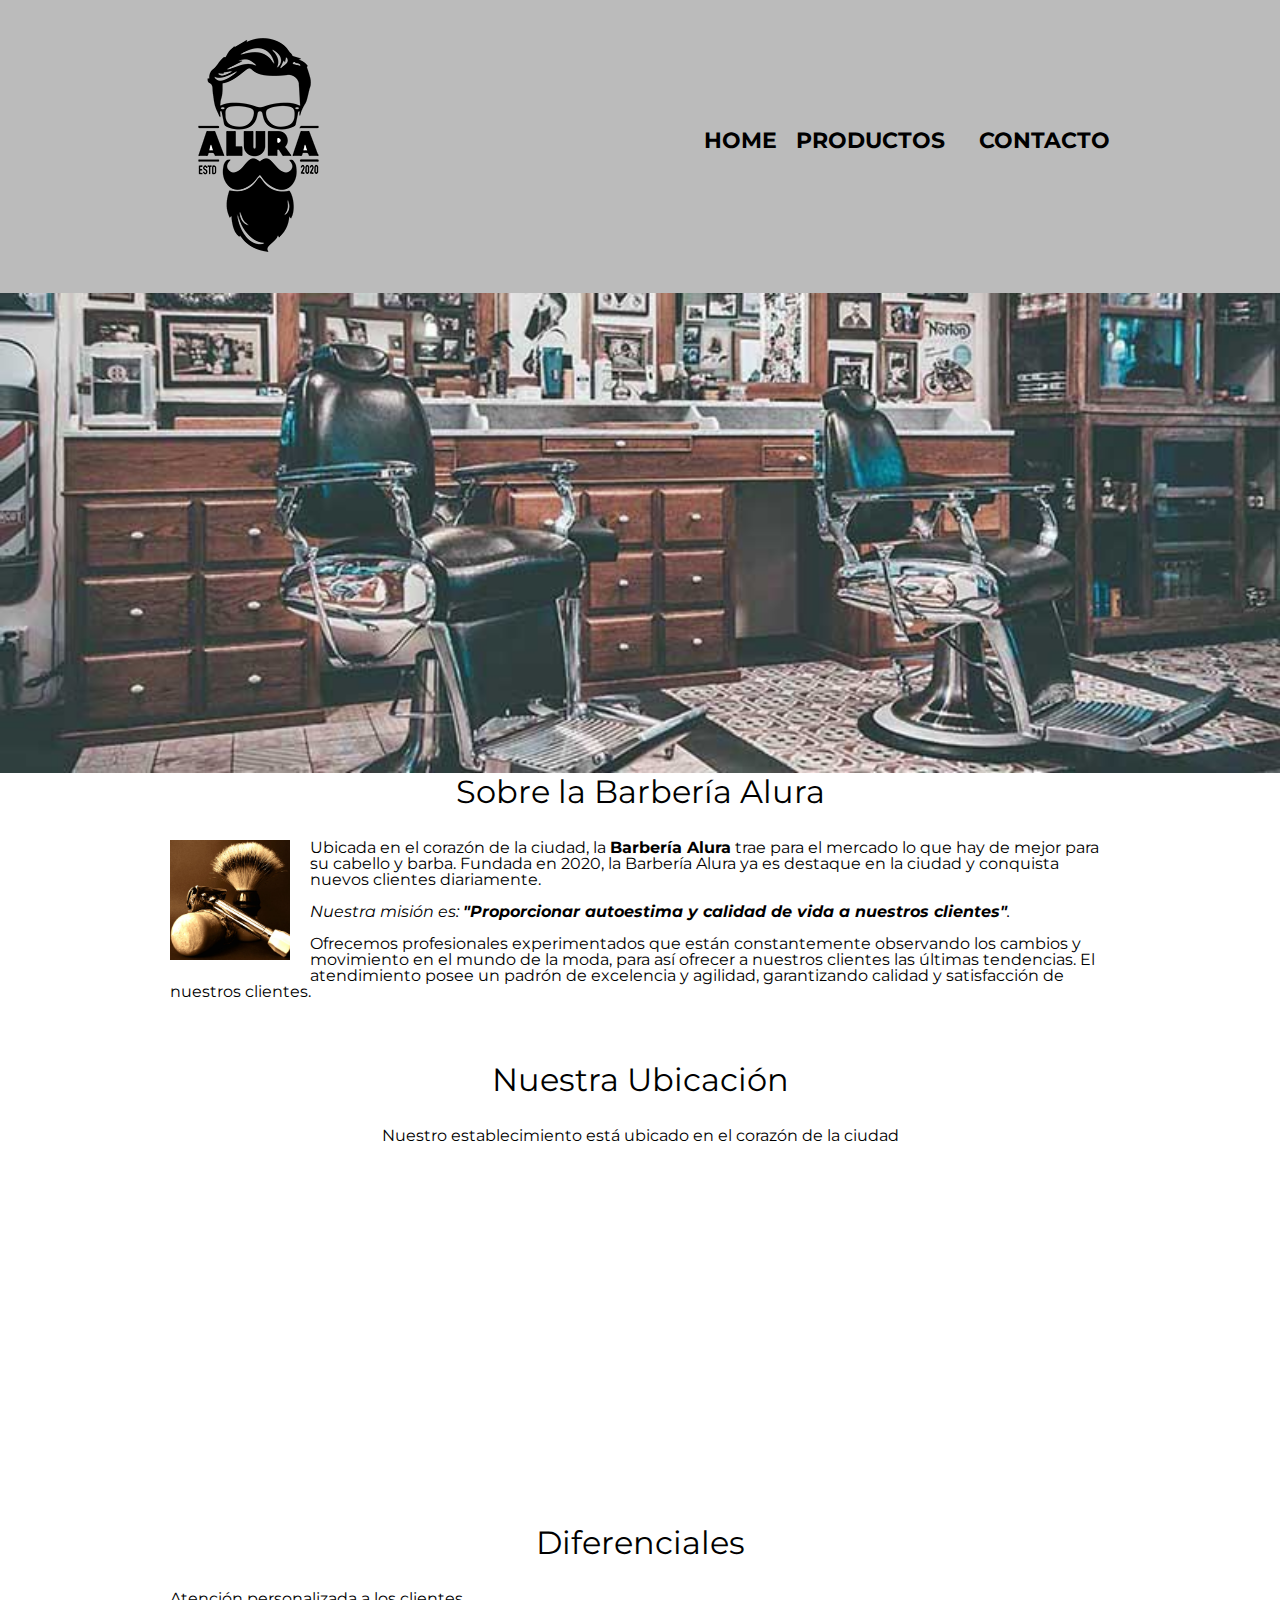
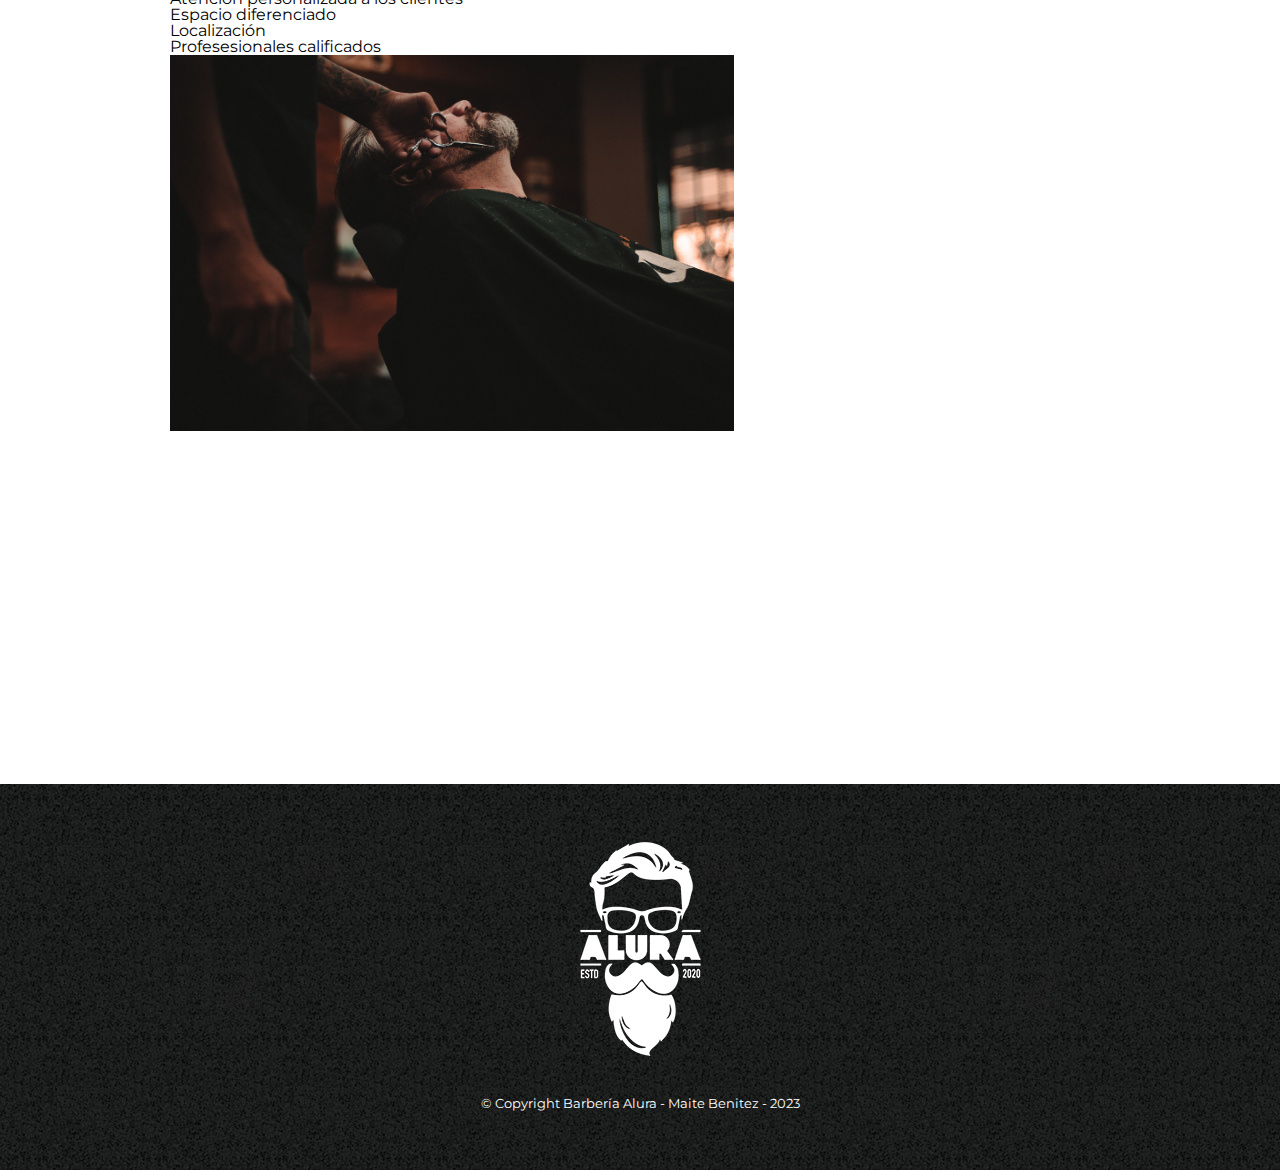
<file: index.html>
<!DOCTYPE html>
<html lang="es">
<head>
    <meta charset="UTF-8">
    <title>Barbería Alura</title>
    <link rel="stylesheet" href="reset.css">
    <link rel="stylesheet" href="style.css">
    <link href="https://fonts.googleapis.com/css2?family=Montserrat:wght@300&display=swap" rel="stylesheet">
</head>
<body>
    <header>
        <div class="caja">
            <h1><img src="imagenes/logo.png"> </h1>
            <nav>
                <ul>
                    <li><a href="index.html">Home</a></li>
                    <li><a href="productos.html">Productos</a><li>
                    <li><a href="contacto.html">Contacto</a></li>
                </ul>
            </nav>
        </div>
    </header>
    <img class="banner" src="banner/banner.jpg">
    <main>
        <section class="principal">
            <h2 class="titulo-principal">Sobre la Barbería Alura</h2>
            <img class="utensilios"  src="imagenes/utensilios.jpg" alt="Utensilios de un barbero.">
    
            <p>Ubicada en el corazón de la ciudad, la <strong>Barbería Alura</strong> trae para el mercado lo que hay de mejor para su cabello y barba. Fundada en 2020, la Barbería Alura ya es destaque en la ciudad y conquista nuevos clientes diariamente.</p>
    
            <p id="mision"><em>Nuestra misión es: <strong>"Proporcionar autoestima y calidad de vida a nuestros clientes"</strong>.</em></p>
    
            <p>Ofrecemos profesionales experimentados que están constantemente observando los cambios y movimiento en el mundo de la moda, para así ofrecer a nuestros clientes las últimas tendencias. El atendimiento posee un padrón de excelencia y agilidad, garantizando calidad y satisfacción de nuestros clientes.</p> 
        </section>
        
        <section class="mapa">
            <h3 class="titulo-principal">Nuestra Ubicación</h3>
            <p>Nuestro establecimiento está ubicado en el corazón de la ciudad</p>
            <iframe src="https://www.google.com/maps/embed?pb=!1m18!1m12!1m3!1d34784.869470159!2d-46.65499870427411!3d-23.593248407555798!2m3!1f0!2f0!3f0!3m2!1i1024!2i768!4f13.1!3m3!1m2!1s0x94ce5a2b2ed7f3a1%3A0xab35da2f5ca62674!2sCaelum%20-%20Education%20and%20Innovation!5e0!3m2!1ses-419!2sbr!4v1602972945026!5m2!1ses-419!2sbr" width="100%" height="300" frameborder="0" style="border:0;" allowfullscreen="" aria-hidden="false" tabindex="0"></iframe>

        </section>
        <section class="diferenciales">

            <h3 class="titulo-principal">Diferenciales</h3>
        
            <ul>
                <li class="items">Atención personalizada a los clientes</li>
                <li class="items">Espacio diferenciado</li>
                <li class="items">Localización</li>
                <li class="items">Profesesionales calificados</li>
            </ul>

            <img src="diferenciales/diferenciales.jpg" class="imagenDiferenciales">

            <div class="video">
                <iframe width="560" height="315" src="https://www.youtube.com/embed/wcVVXUV0YUY" frameborder="0" allow="accelerometer; autoplay; clipboard-write; encrypted-media; gyroscope; picture-in-picture" allowfullscreen></iframe>
            </div>
        </section>
    </main>
    <footer>
        <img src="imagenes/logo-blanco.png">
        <p class="copyright">&copy Copyright Barbería Alura - Maite Benitez - 2023</p>
    </footer>
    </body>
</html>
</file>
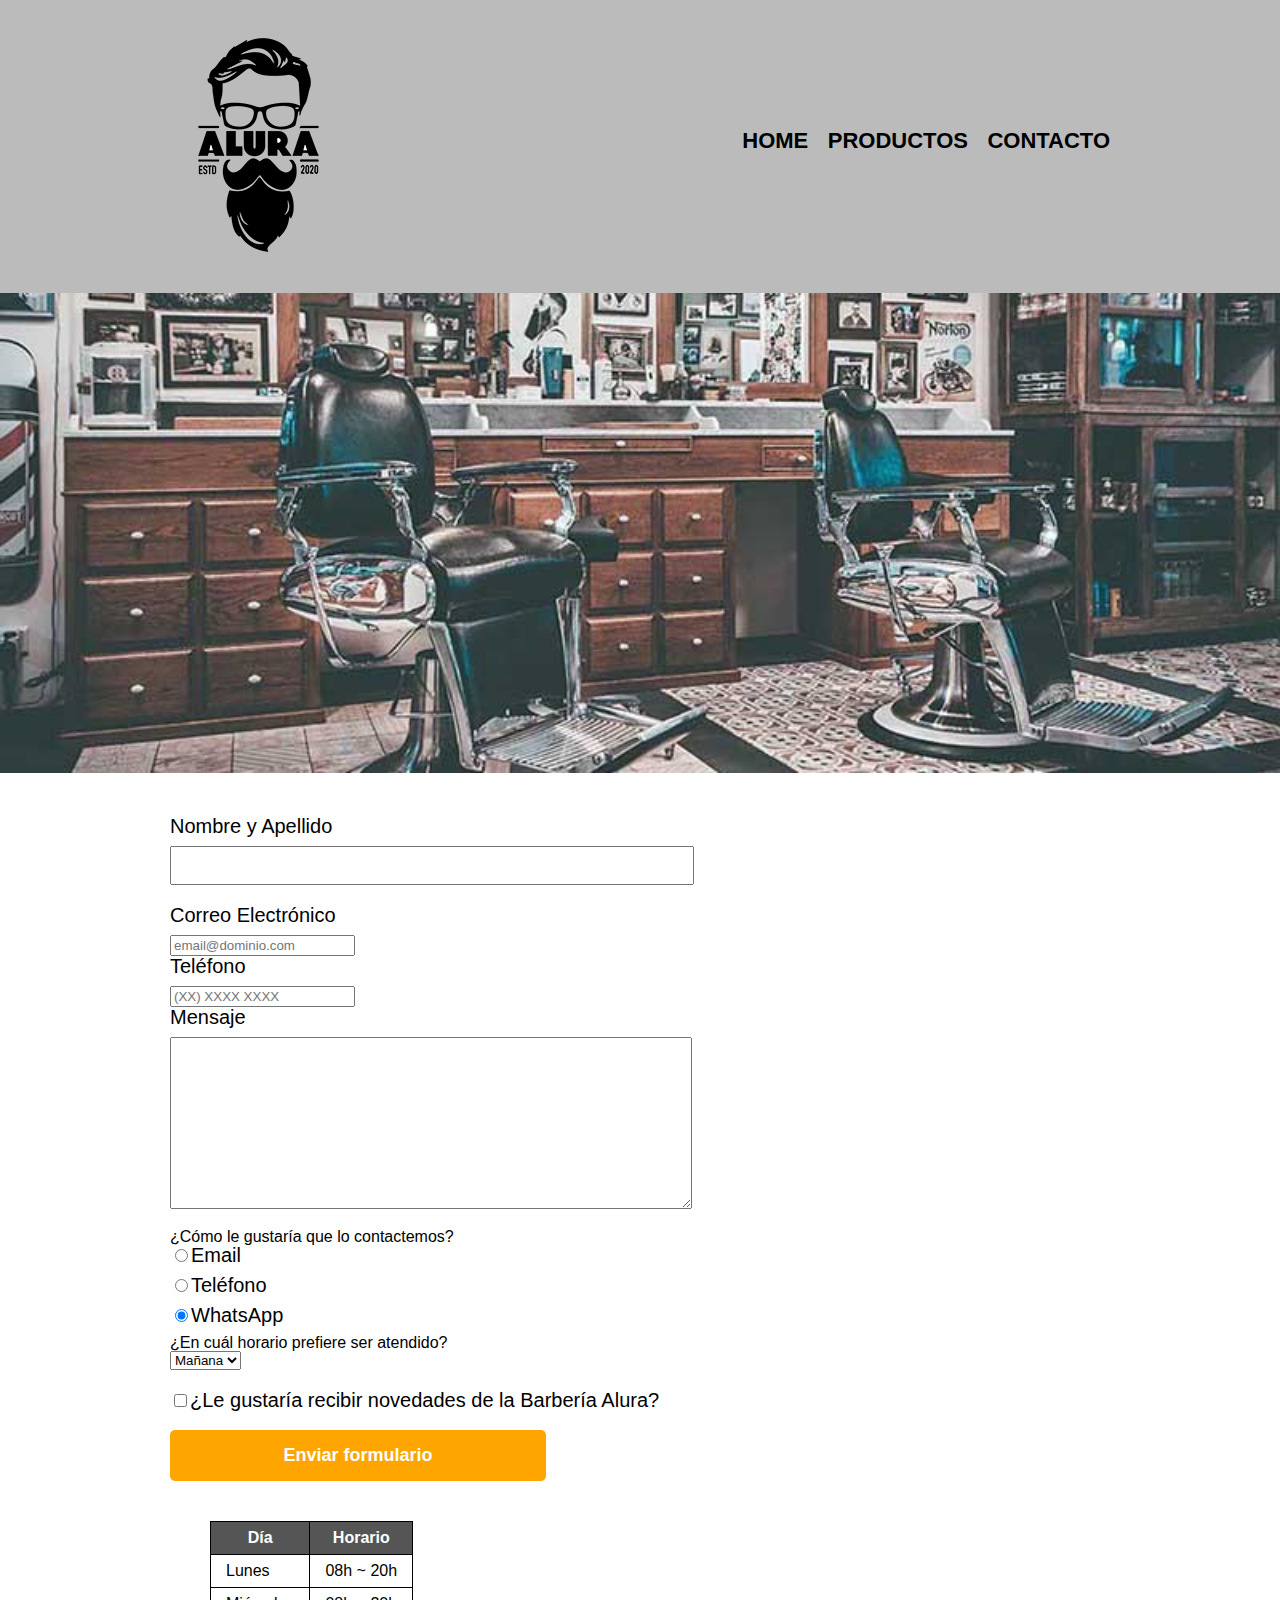
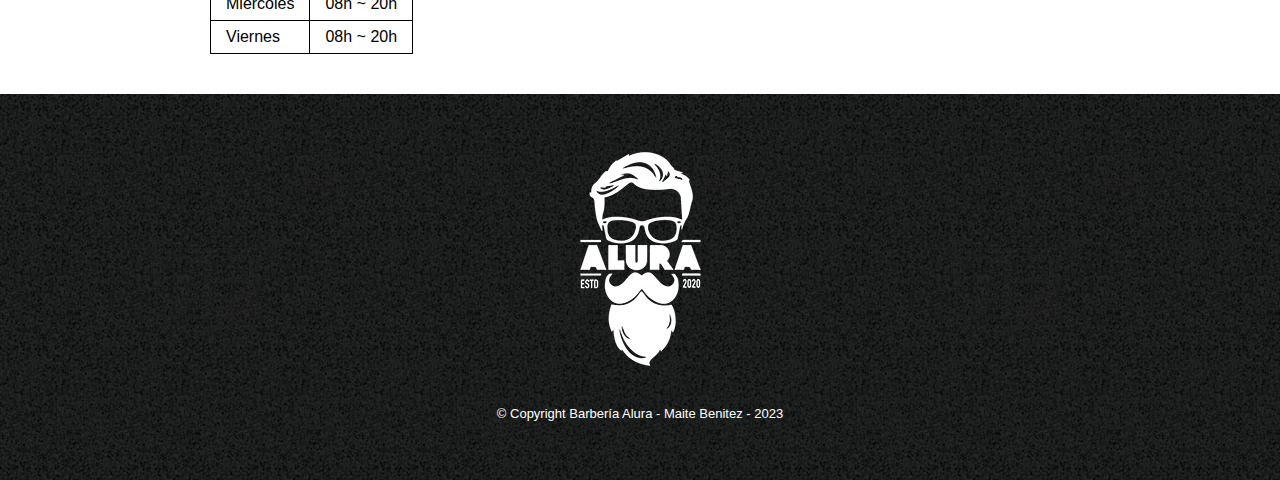
<file: contacto.html>
<!DOCTYPE html>

<html>
    <head>
        <meta charset="UTF-8">
        <title>Contacto - Barbería Alura</title>
        <link rel="stylesheet" href="reset.css">
        <link rel="stylesheet" href="style.css">
    </head>
    <body>
        <header>
            <div class="caja">
                <h1><img src="imagenes/logo.png" alt="Logo de la Barbería Alura"></h1>
                <nav>
                    <ul>
                        <li><a href="index.html">Home</a></li>
                        <li><a href="productos.html">Productos</a></li>
                        <li><a href="contacto.html">Contacto</a></li>
                    </ul>
                </nav>
            </div>
        </header>
        <img class="banner" src="banner/banner.jpg">
        <main>
			<form>
                <label for="nombreapellido">Nombre y Apellido</label>
                <input type="text" id="nombreapellido" class="input-padron" required>

                <label for="correoelectronico">Correo Electrónico</label>
                <input type="email" id="correoelectronico" required placeholder="email@dominio.com">

                <label for="telefono">Teléfono</label>
                <input type="tel" id="telefono" required placeholder="(XX) XXXX XXXX">

                <label for="mensaje">Mensaje</label>
                <textarea cols="70" rows="10" id="mensaje" class="input-padron" required></textarea>
                <fieldset>
                    <legend>¿Cómo le gustaría que lo contactemos?</legend>

                    <label for="radio-email"><input type="radio" name="contacto" value="email" id="radio-email">Email</label>
                    
                    <label for="radio-telefono"><input type="radio" name="contacto" value="telefono" id="radio-telefono">Teléfono</label>
                    
                    <label for="radio-whatsapp"><input type="radio" name="contacto" value="whatsapp" id="radio-whatsapp" checked >WhatsApp</label>
                    
                </fieldset>
               
                <fieldset>
                    <legend>¿En cuál horario prefiere ser atendido?</legend>
                    <select>
                        <option>Mañana</option>
                        <option>Tarde</option>
                        <option>Noche</option>
                    </select>
                </fieldset>
                
                <label class="checkbox"><input type="checkbox">¿Le gustaría recibir novedades de la Barbería Alura?</label>                
                
                <input type="submit" value="Enviar formulario" class="enviar">

            </form>
            
            <table>
                <thead>
                    <tr>
                        <th>Día</th>
                        <th>Horario</th>
                    </tr>
                </thead>
                <tbody>
                    <tr>
                        <td>Lunes</td>
                        <td>08h ~ 20h</td>
                    </tr>
                    <tr>
                        <td>Miércoles</td>
                        <td>08h ~ 20h</td>
                    </tr>
                    <tr>
                        <td>Viernes</td>
                        <td>08h ~ 20h</td>
                    </tr>
                </tbody>
            </table>
        </main>
        <footer>
            <img src="imagenes/logo-blanco.png" alt="Logo de la Barbería Alura">
            <p class="copyright">&copy Copyright Barbería Alura - Maite Benitez - 2023</p>
        </footer>
    </body>
</html>
</file>
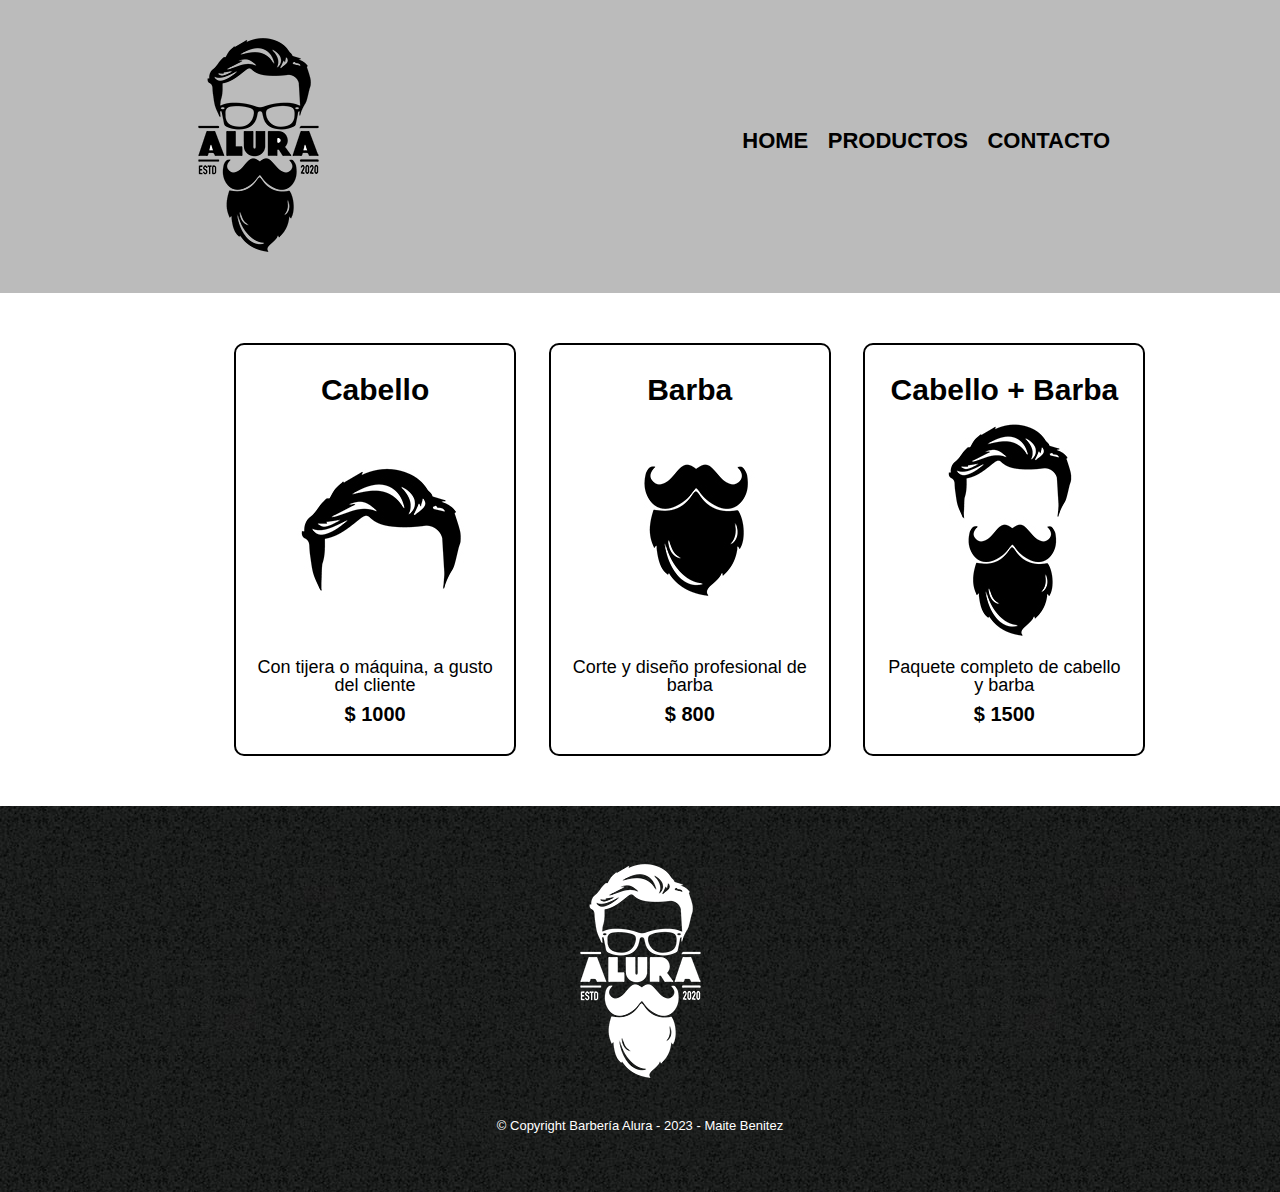
<file: productos.html>
<!DOCTYPE html>

<html>
    <head>
        <meta charset="UTF-8">
        <title>Productos - Barbería Alura</title>
        <link rel="stylesheet" href="reset.css">
        <link rel="stylesheet" href="style.css">
    </head>
    <body>
        <header>
            <div class="caja">
                <h1><img src="imagenes/logo.png"></h1>
                <nav>
                    <ul>
                        <li><a href="index.html">Home</a></li>
                        <li><a href="productos.html">Productos</a></li>
                        <li><a href="contacto.html">Contacto</a></li>
                    </ul>
                </nav>
            </div>
        </header>
        <main>
            <ul class="productos">
                <li>
                    <h2>Cabello</h2>
                    <img src="imagenes/cabello.jpg">
                    <p class="producto-descripcion">Con tijera o máquina, a gusto del cliente</p>
                    <p class="producto-precio">$ 1000</p>
                </li>
                <li>
                    <h2>Barba</h2>
                    <img src="imagenes/barba.jpg">
                    <p class="producto-descripcion">Corte y diseño profesional de barba</p>
                    <p class="producto-precio">$ 800</p>
                </li>
                <li>
                    <h2>Cabello + Barba</h2>
                    <img src="imagenes/cabello+barba.jpg">
                    <p class="producto-descripcion">Paquete completo de cabello y barba</p>
                    <p class="producto-precio">$ 1500</p>
                </li>
            </ul>
        </main>
        <footer>
            <img src="imagenes/logo-blanco.png">
            <p class="copyright">&copy Copyright Barbería Alura - 2023 - Maite Benitez</p>
        </footer>
    </body>
</html>
</file>
<file: style.css>
body{
    font-family: 'Montserrat', sans-serif;
}
header {
    background-color: #BBBBBB;
    padding: 20px 0;
}

.caja{
    width: 940px;
    position: relative;
    margin: 0 auto;
}
nav{
    position: absolute;
    top:110px;
    right: 0;
}

nav li{
    display: inline;
    margin: 0 0 0 15px;
}

nav a{
    text-transform: uppercase;
    color: #000000;
    font-weight: bold;
    font-size: 22px;
    text-decoration: none;
}
nav a:hover{
    color: #c78c19;
    text-decoration: underline;
}
.productos{
    width: 940px;
    margin: 0 auto;
    padding: 50px;
}
.productos li{
    display: inline-block;
    text-align: center;
    width: 30%;
    vertical-align: top;
    margin: 0 1.5%;
    padding: 30px 20px;
    box-sizing: border-box;
    border: 2px solid #000000;
    border-radius: 10px;
}

.productos li:hover{
    border-color:#c78c19;
}

.productos li:active{
    border-color:#088c19;
}
.productos h2{
    font-size: 30px;
    font-weight: bold;
}

.producto-descripcion{
    font-size: 18px;
}

.producto-precio{
    font-size: 20px;
    font-weight: bold;
    margin-top:10px;
}

footer{
    text-align: center;
    background: url(imagenes/bg.jpg);
    padding:40px;
}

.copyright{
    color:#FFFFFF;
    font-size: 13px;
    margin:20px;
}

main{
    width: 940px;
    margin: 0 auto;    
}

form{
    margin: 40px 0;
}

form label, form p{
    display: block;
    font-size: 20px;
    margin: 0 0 10px;
}

.input-padron{
    display: block;
    margin: 0 0 20px;
    padding: 10px 25px;
    width: 50%;
}
.checkbox{
    margin:20px 0;
}

.enviar{
    width: 40%;
    padding: 15px 0;
    font-size: 18px;
    font-weight: bold;
    color:white;
    background: orange;
    border:none;
    border-radius: 5px;
    transition: 1s all;
    cursor:pointer;
}

.enviar:hover{
    background: darkorange;
    transform: scale(1.2);
}

table{
    margin: 40px 40px;
}

thead{
    background: #555555;
    color:white;
    font-weight: bold;
}

td,th{
    border: 1px solid #000000;
    padding: 8px 15px;
}
/*Aquí inicia el CSS para nuestra home*/
.banner{
    width: 100%;
}
.titulo-principal{
    text-align: center;
    font-size: 2em;
    margin: 0 0 1em;
    clear:left;
}

.principal p{
    margin: 0 0 1em;
}

.principal strong{
    font-weight: bold;
}

.principal em{
    font-style: italic;
}

.utensilios{
    width: 120px;
    float:left;
    margin: 0 20px 20px 0;
}

.mapa{
    padding: 3em 0;
}

.mapa p{
    margin: 0 0 2em;
    text-align: center;
}

.imagenDiferenciales{
    width: 60%;
}

.video{
    width: 560px;
    margin: 1em auto;
}
</file>
